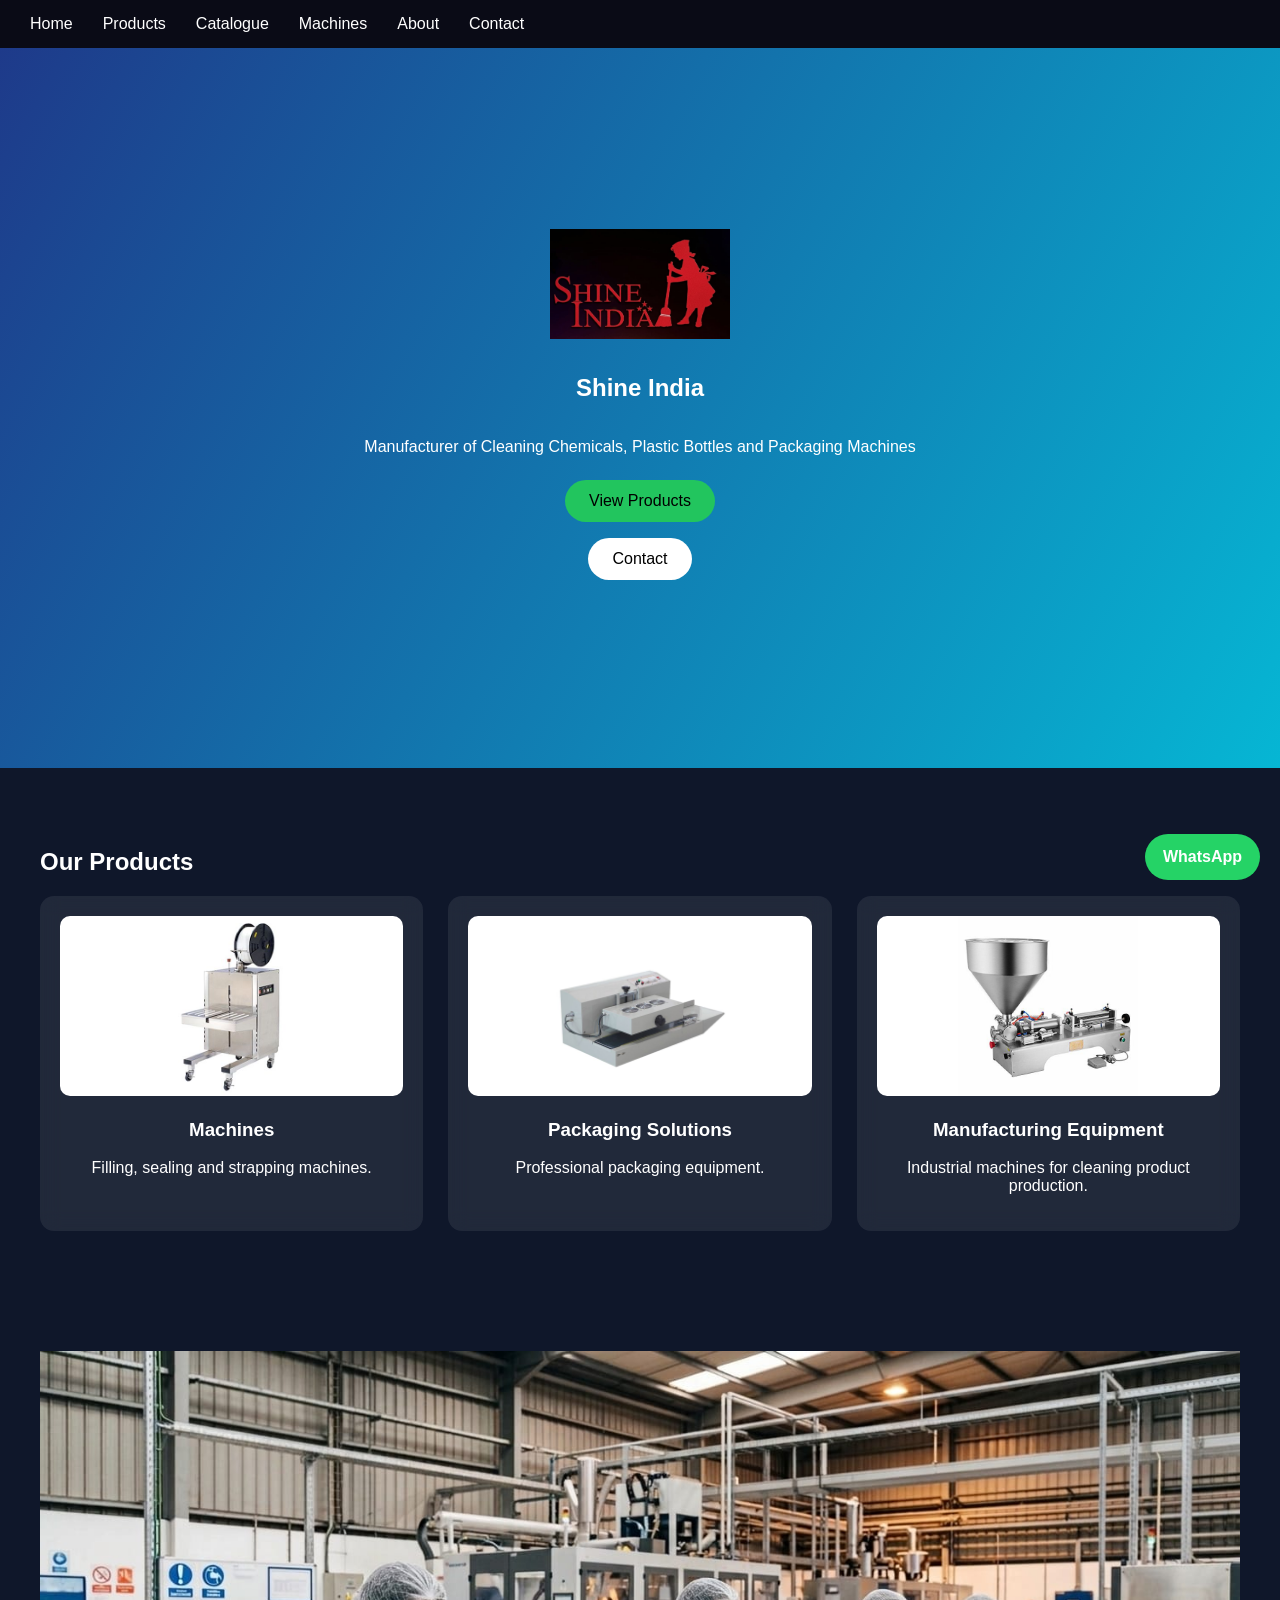
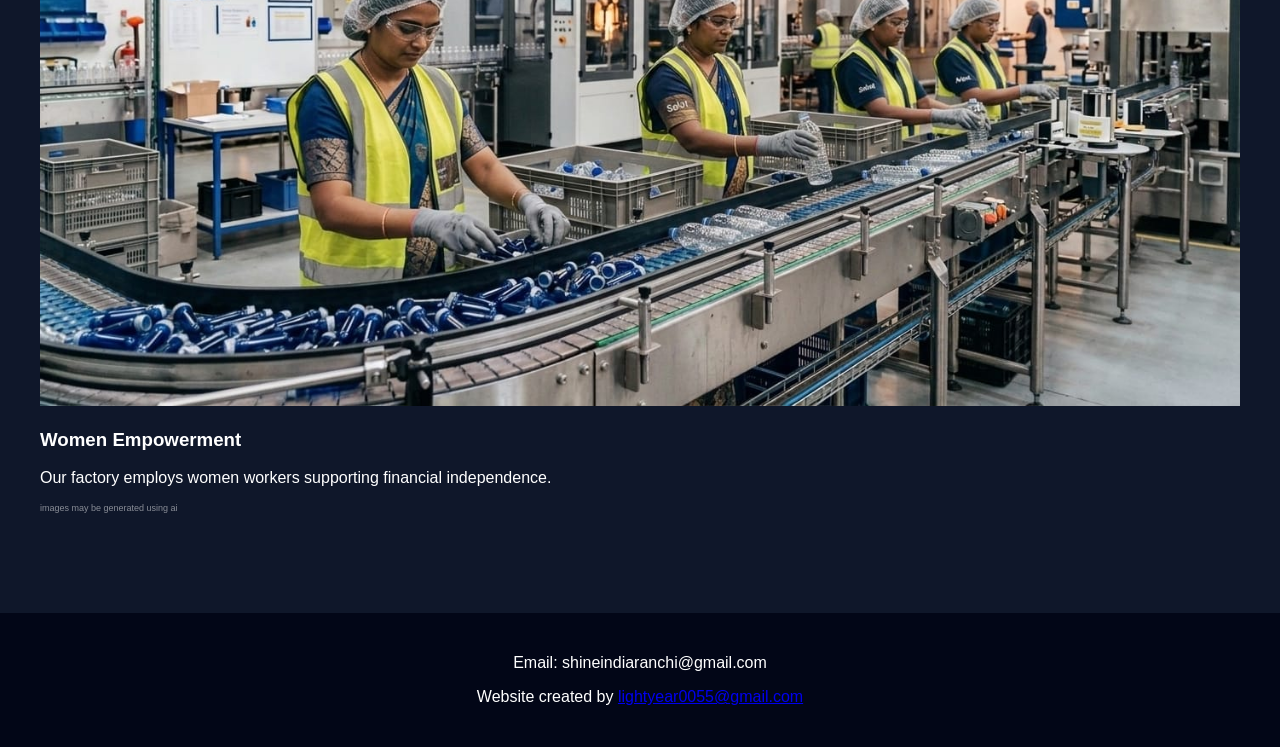
<file: index.html>
<!DOCTYPE html>
<html>
<head>
<meta charset="UTF-8">
<meta name="viewport" content="width=device-width,initial-scale=1">
<title>Shine India</title>
<link rel="stylesheet" href="css/style.css">
</head>
<body>

<nav>
<a href="index.html">Home</a>
<a href="products.html">Products</a>
<a href="catalogue.html">Catalogue</a>
<a href="machines.html">Machines</a>
<a href="about.html">About</a>
<a href="contact.html">Contact</a>
</nav>

<section class="hero">
<img src="images/logo.jpeg">
<h1>Shine India</h1>
<p>Manufacturer of Cleaning Chemicals, Plastic Bottles and Packaging Machines</p>
<button class="btn btn-primary" onclick="location.href='products.html'">View Products</button>
<button class="btn btn-light" onclick="location.href='contact.html'">Contact</button>
</section>

<div class="container">
<h2>Our Products</h2>
<div class="grid">

<div class="card">
<img src="images/machine1.jpg">
<h3>Machines</h3>
<p>Filling, sealing and strapping machines.</p>
</div>

<div class="card">
<img src="images/machine2.jpg">
<h3>Packaging Solutions</h3>
<p>Professional packaging equipment.</p>
</div>

<div class="card">
<img src="images/machine3.jpg">
<h3>Manufacturing Equipment</h3>
<p>Industrial machines for cleaning product production.</p>
</div>

</div>
</div>

<div class="container women">
<img src="images/factory.jpeg" style="width:100%">
<h3>Women Empowerment</h3>
<p>Our factory employs women workers supporting financial independence.</p>
<div class="smallnote">images may be generated using ai</div>
</div>

<footer>
<p>Email: shineindiaranchi@gmail.com</p>
<p>Website created by <a href="mailto:lightyear0055@gmail.com">lightyear0055@gmail.com</a></p>
</footer>

<a class="whatsapp" href="https://wa.me/919334893470">WhatsApp</a>

</body>
</html>
</file>
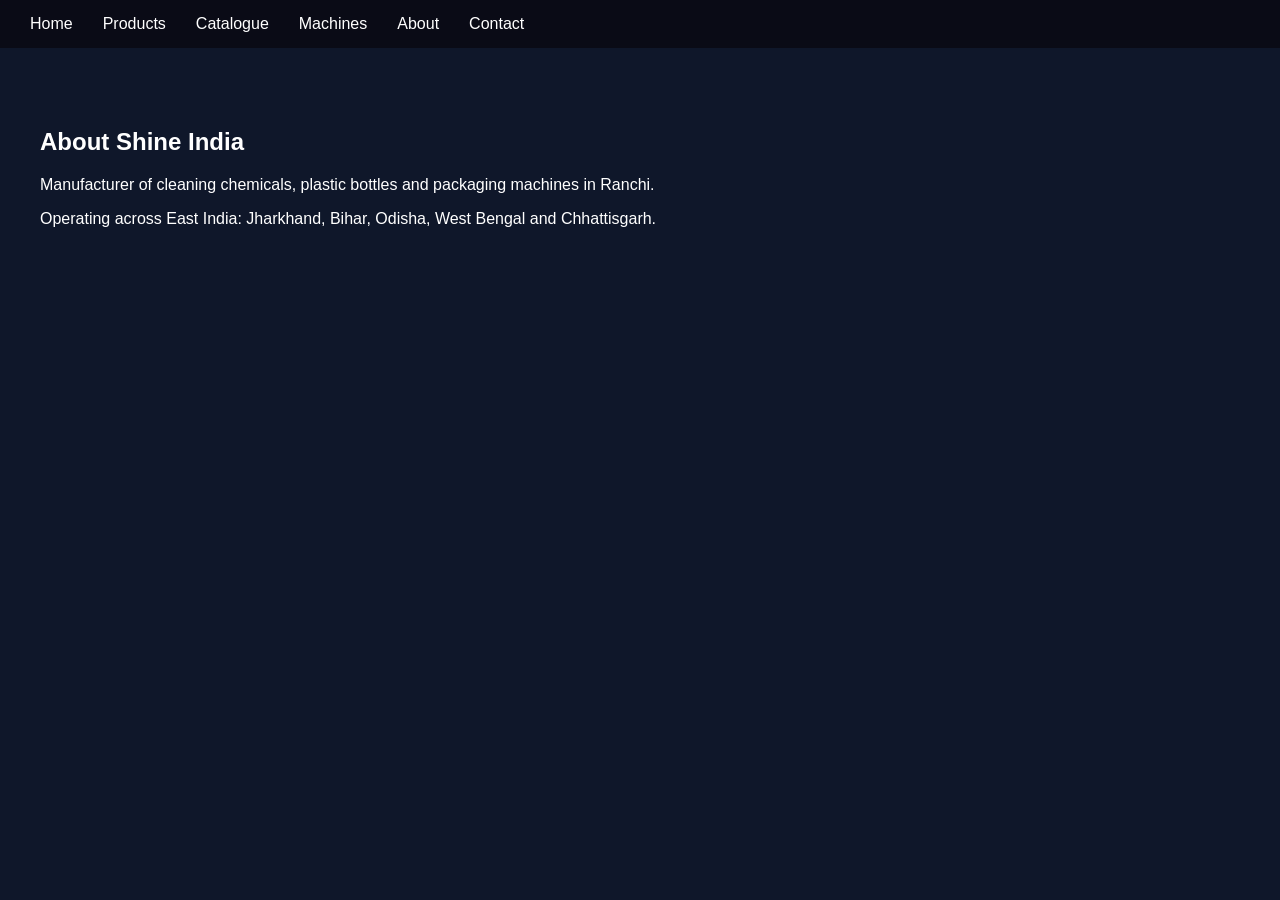
<file: about.html>
<!DOCTYPE html>
<html>
<head>
<meta charset="UTF-8">
<title>About</title>
<link rel="stylesheet" href="css/style.css">
</head>
<body>
<nav>
<a href="index.html">Home</a>
<a href="products.html">Products</a>
<a href="catalogue.html">Catalogue</a>
<a href="machines.html">Machines</a>
<a href="about.html">About</a>
<a href="contact.html">Contact</a>
</nav>

<div class="container">
<h2>About Shine India</h2>
<p>Manufacturer of cleaning chemicals, plastic bottles and packaging machines in Ranchi.</p>
<p>Operating across East India: Jharkhand, Bihar, Odisha, West Bengal and Chhattisgarh.</p>
</div>

</body>
</html>
</file>
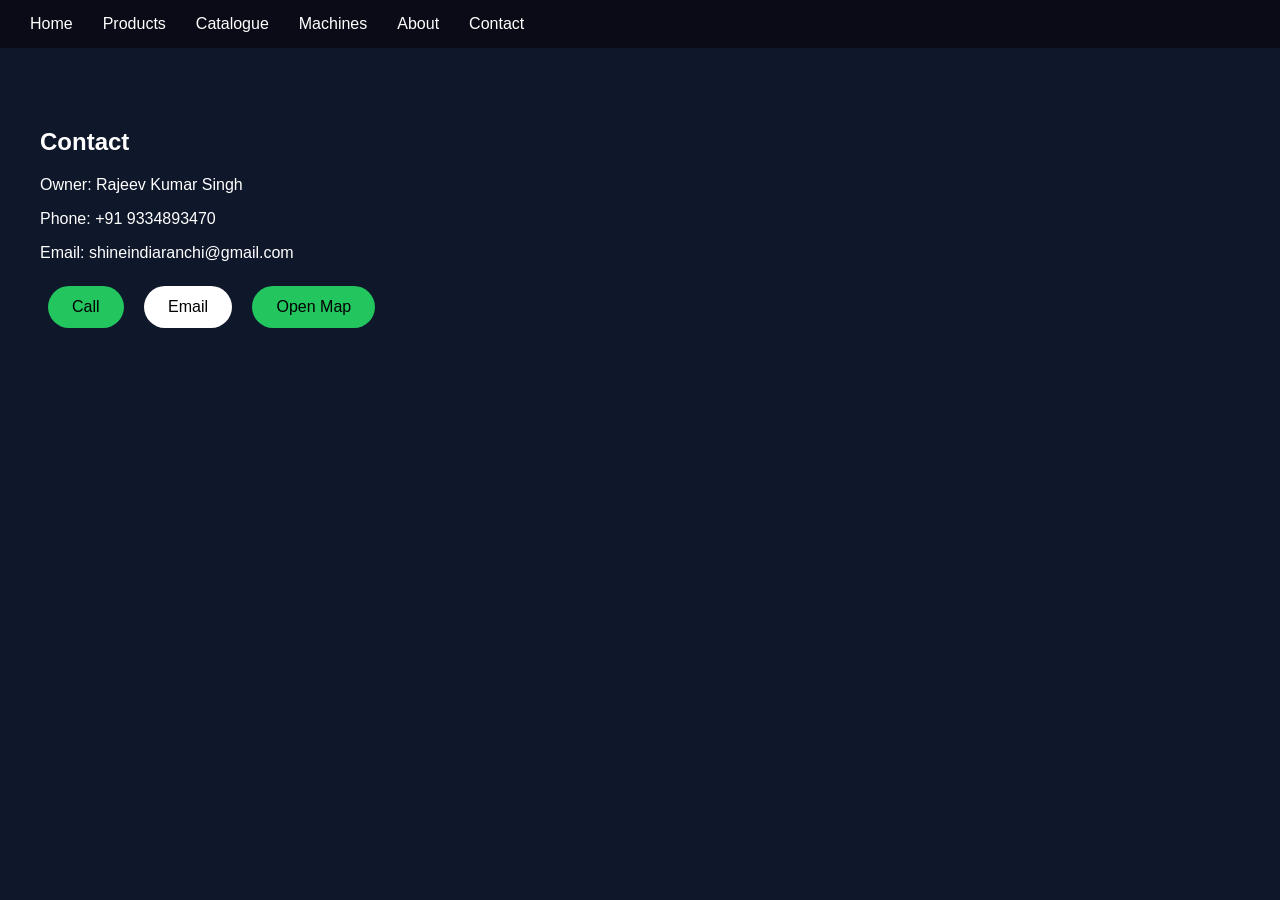
<file: contact.html>
<!DOCTYPE html>
<html>
<head>
<meta charset="UTF-8">
<title>Contact</title>
<link rel="stylesheet" href="css/style.css">
<script src="js/script.js"></script>
</head>
<body>
<nav>
<a href="index.html">Home</a>
<a href="products.html">Products</a>
<a href="catalogue.html">Catalogue</a>
<a href="machines.html">Machines</a>
<a href="about.html">About</a>
<a href="contact.html">Contact</a>
</nav>

<div class="container">
<h2>Contact</h2>
<p>Owner: Rajeev Kumar Singh</p>
<p>Phone: +91 9334893470</p>
<p>Email: shineindiaranchi@gmail.com</p>

<button class="btn btn-primary" onclick="window.location='tel:+919334893470'">Call</button>
<button class="btn btn-light" onclick="window.location='mailto:shineindiaranchi@gmail.com'">Email</button>
<button class="btn btn-primary" onclick="openMap()">Open Map</button>
</div>

</body>
</html>
</file>
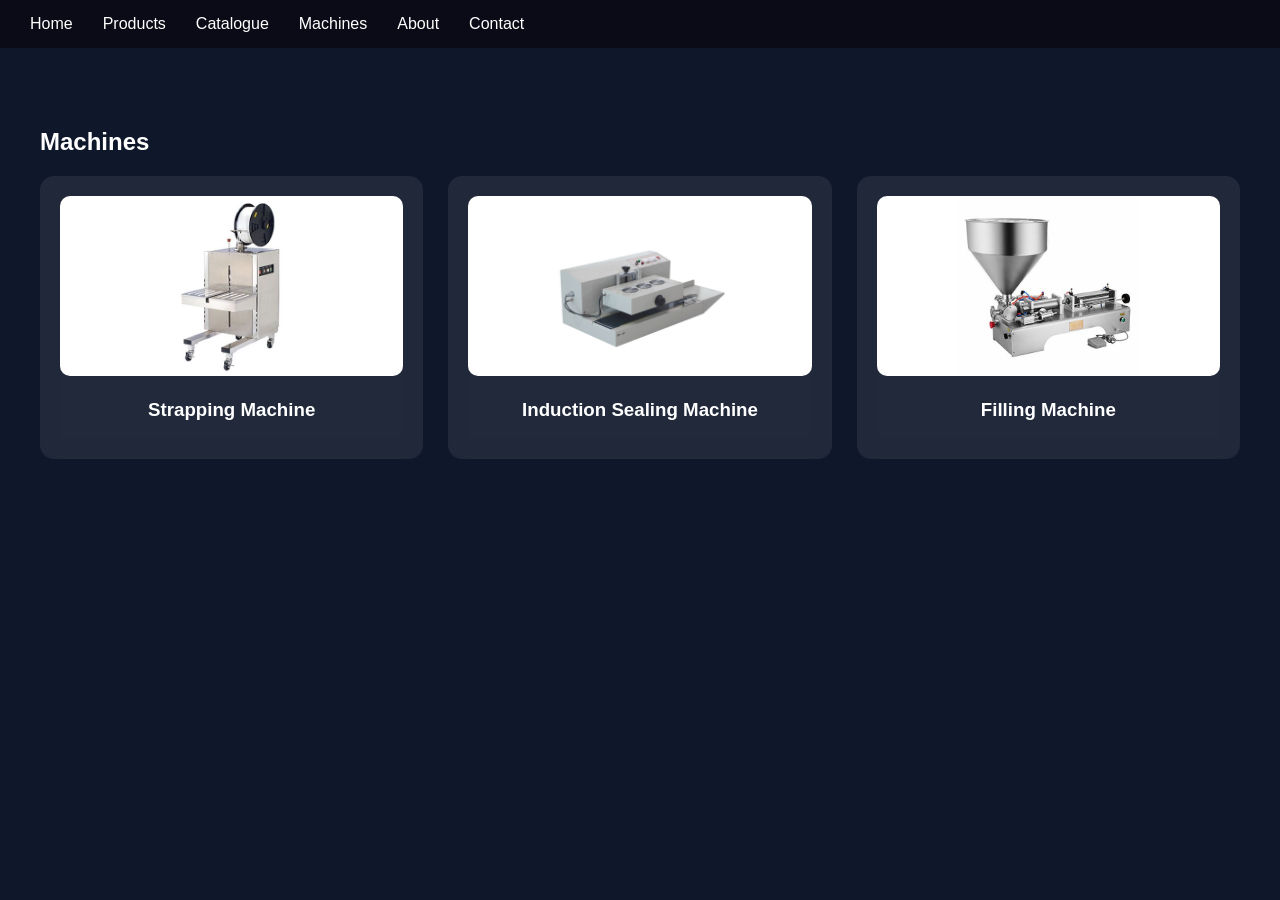
<file: machines.html>
<!DOCTYPE html>
<html>
<head>
<meta charset="UTF-8">
<title>Machines</title>
<link rel="stylesheet" href="css/style.css">
</head>
<body>
<nav>
<a href="index.html">Home</a>
<a href="products.html">Products</a>
<a href="catalogue.html">Catalogue</a>
<a href="machines.html">Machines</a>
<a href="about.html">About</a>
<a href="contact.html">Contact</a>
</nav>

<div class="container">
<h2>Machines</h2>
<div class="grid">
<div class="card"><img src="images/machine1.jpg"><h3>Strapping Machine</h3></div>
<div class="card"><img src="images/machine2.jpg"><h3>Induction Sealing Machine</h3></div>
<div class="card"><img src="images/machine3.jpg"><h3>Filling Machine</h3></div>
</div>
</div>

</body>
</html>
</file>
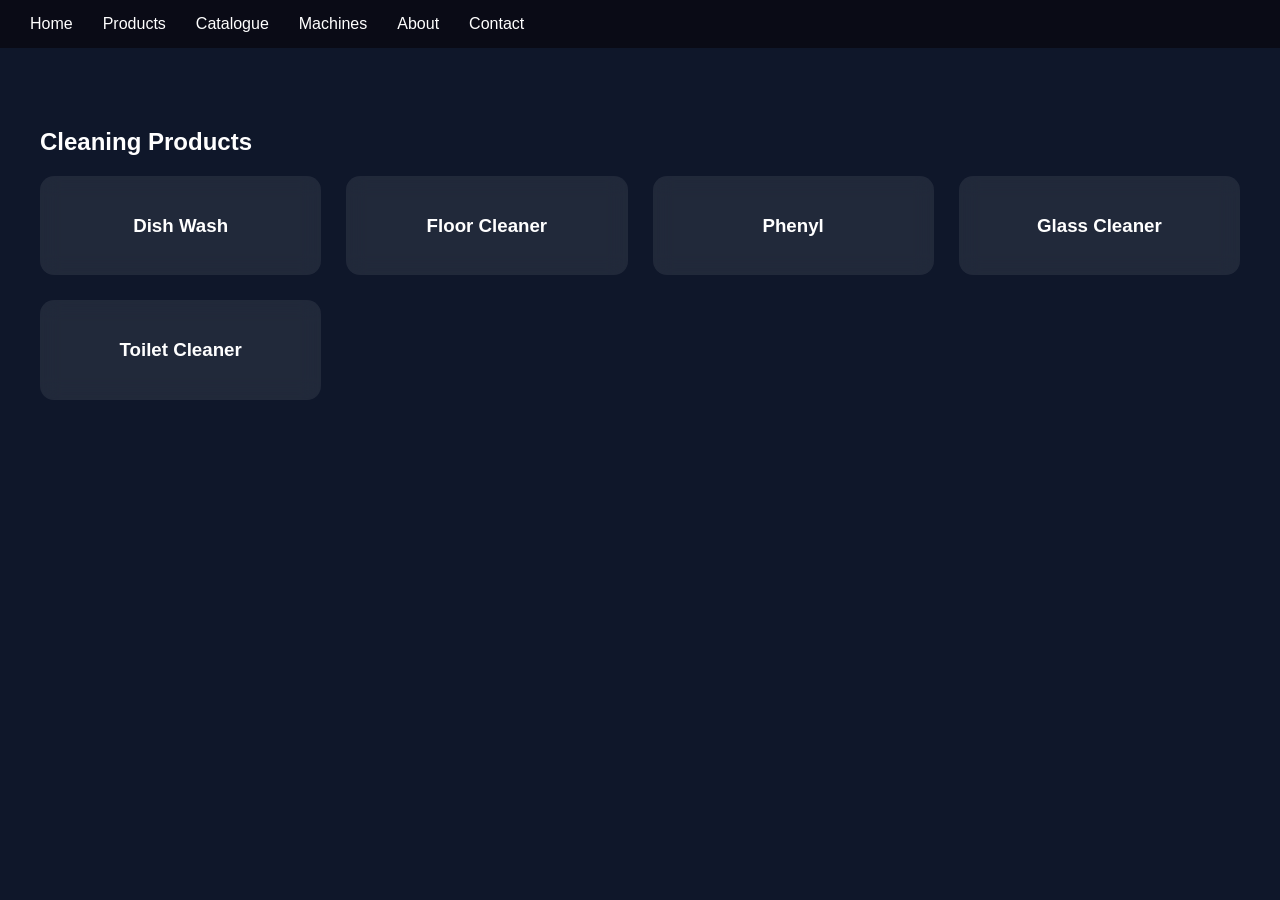
<file: products.html>
<!DOCTYPE html>
<html>
<head>
<meta charset="UTF-8">
<title>Products</title>
<link rel="stylesheet" href="css/style.css">
</head>
<body>
<nav>
<a href="index.html">Home</a>
<a href="products.html">Products</a>
<a href="catalogue.html">Catalogue</a>
<a href="machines.html">Machines</a>
<a href="about.html">About</a>
<a href="contact.html">Contact</a>
</nav>

<div class="container">
<h2>Cleaning Products</h2>
<div class="grid">
<div class="card"><h3>Dish Wash</h3></div>
<div class="card"><h3>Floor Cleaner</h3></div>
<div class="card"><h3>Phenyl</h3></div>
<div class="card"><h3>Glass Cleaner</h3></div>
<div class="card"><h3>Toilet Cleaner</h3></div>
</div>
</div>

</body>
</html>
</file>
<file: css/style.css>
body{margin:0;font-family:Segoe UI,Arial;background:#0f172a;color:#fff}
nav{background:rgba(10,10,20,0.9);backdrop-filter:blur(15px);padding:15px 30px;display:flex;align-items:center;gap:30px}
nav a{color:white;text-decoration:none;font-weight:500}
.hero{min-height:80vh;display:flex;flex-direction:column;align-items:center;justify-content:center;text-align:center;background:linear-gradient(120deg,#1e3a8a,#06b6d4)}
.hero img{width:180px;margin-bottom:15px}
.btn{padding:12px 24px;border-radius:30px;border:none;margin:8px;font-size:16px;cursor:pointer}
.btn-primary{background:#22c55e;color:#000}
.btn-light{background:#fff;color:#000}
.container{max-width:1200px;margin:auto;padding:60px 20px}
.grid{display:grid;grid-template-columns:repeat(auto-fit,minmax(250px,1fr));gap:25px}
.card{background:rgba(255,255,255,0.08);backdrop-filter:blur(10px);padding:20px;border-radius:14px;text-align:center;transition:0.3s}
.card:hover{transform:translateY(-5px)}
.card img{width:100%;height:180px;object-fit:contain;background:#fff;border-radius:10px}
.women{position:relative;overflow:hidden;border-radius:14px}
.women:hover{box-shadow:0 0 25px #38bdf8}
.smallnote{font-size:9px;opacity:0.5;margin-top:4px}
footer{background:#020617;text-align:center;padding:25px;margin-top:40px}
.whatsapp{position:fixed;bottom:20px;right:20px;background:#25D366;color:white;padding:14px 18px;border-radius:30px;text-decoration:none;font-weight:bold}
table{width:100%;border-collapse:collapse;background:#fff;color:#000;border-radius:8px;overflow:hidden}
th,td{padding:10px;border-bottom:1px solid #ddd}
th{background:#2563eb;color:#fff}
</file>
